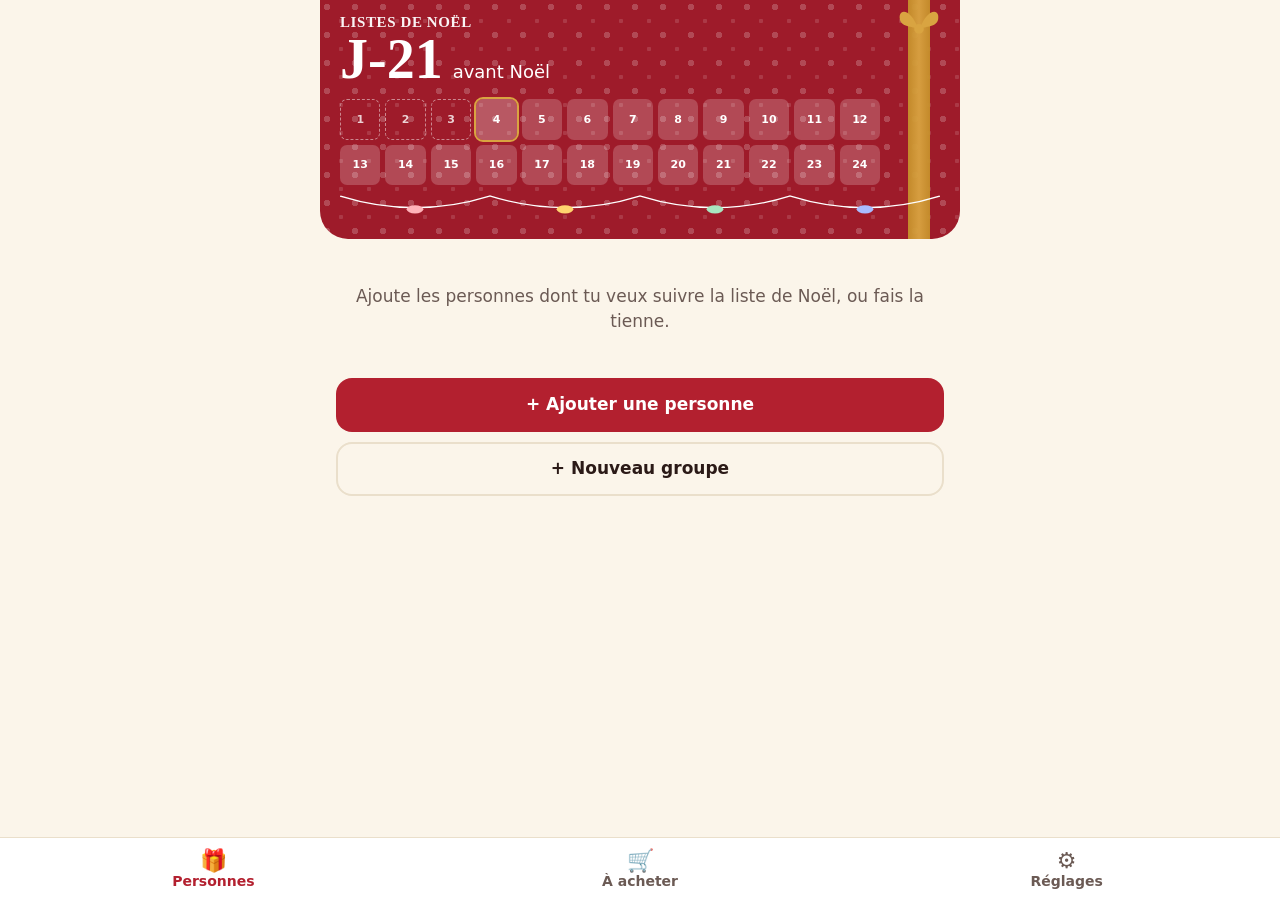
<file: index.html>
<!doctype html>
<html lang="fr">
<head>
<meta charset="utf-8">
<meta name="viewport" content="width=device-width, initial-scale=1, viewport-fit=cover">
<meta name="color-scheme" content="light dark">
<meta name="robots" content="noindex">
<!-- Une page piégée (liste ou sauvegarde venue d'un tiers) ne pourrait ni lancer de script, ni appeler un serveur : tout vient de ce dossier. -->
<meta http-equiv="Content-Security-Policy" content="default-src 'none'; script-src 'self'; style-src 'self'; img-src 'self' data:; connect-src 'none'; base-uri 'none'; form-action 'none'">
<title>Listes de Noël</title>
<link rel="icon" href="data:image/svg+xml,%3Csvg xmlns='http://www.w3.org/2000/svg' viewBox='0 0 16 16'%3E%3Ctext y='14' font-size='14'%3E%F0%9F%8E%84%3C/text%3E%3C/svg%3E">
<link rel="stylesheet" href="css/style.css">
</head>
<body>
<main id="app"></main>
<nav id="nav"></nav>
<div id="toast" role="status" aria-live="polite"></div>
<script src="js/core.js"></script>
<script src="js/deco.js"></script>
<script src="js/app.js"></script>
</body>
</html>
</file>
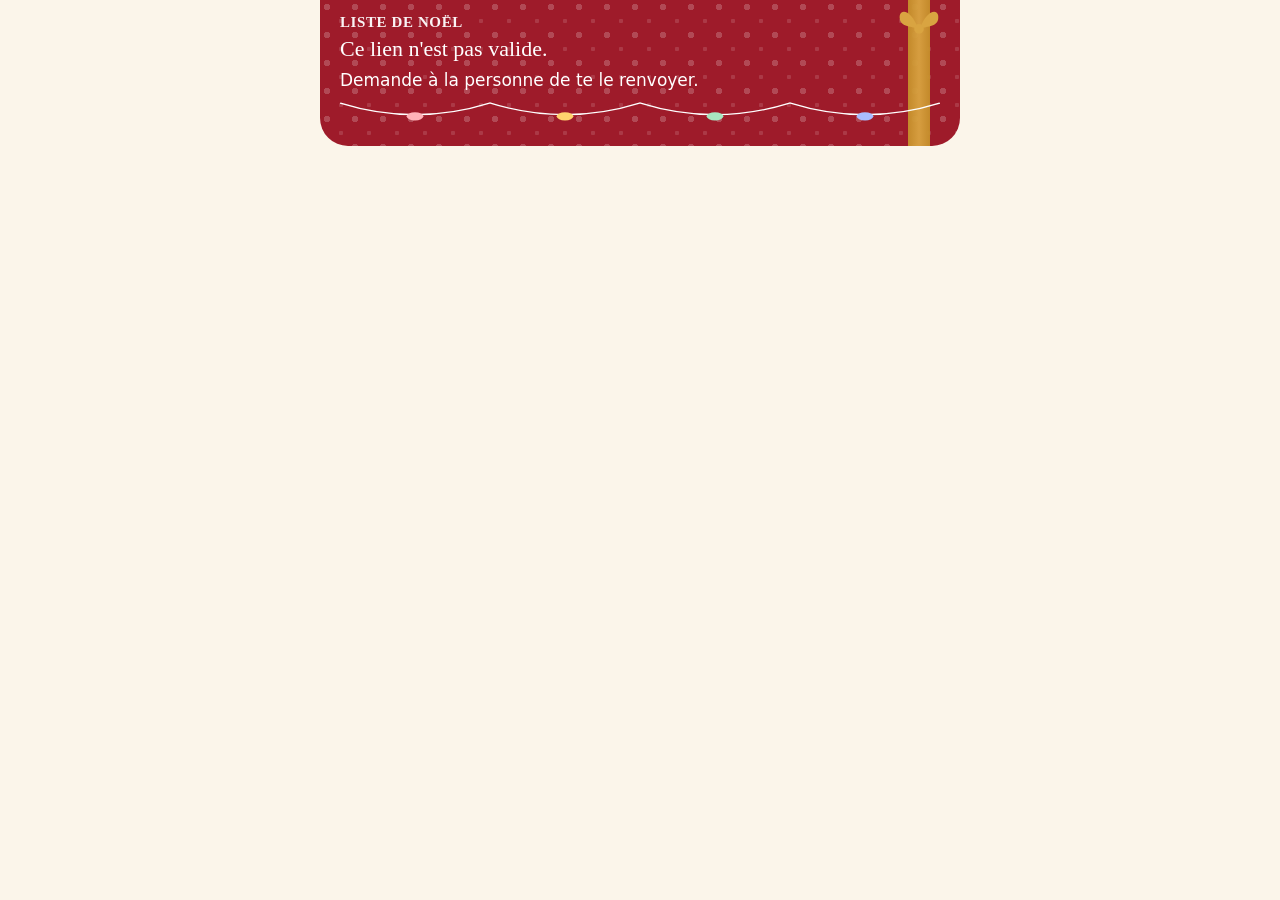
<file: liste.html>
<!doctype html>
<html lang="fr">
<head>
<meta charset="utf-8">
<meta name="viewport" content="width=device-width, initial-scale=1">
<meta name="color-scheme" content="light dark">
<meta name="robots" content="noindex">
<!-- Page en lecture seule : la liste vient de l'adresse (#…), rien n'est envoyé nulle part ; aucun script en ligne, aucun réseau. -->
<meta http-equiv="Content-Security-Policy" content="default-src 'none'; script-src 'self'; style-src 'self'; img-src 'self' data:; connect-src 'none'; base-uri 'none'; form-action 'none'">
<title>Liste de Noël</title>
<link rel="stylesheet" href="css/style.css">
</head>
<body class="proche">
<main id="app"></main>
<script src="js/core.js"></script>
<script src="js/deco.js"></script>
<script src="js/liste.js"></script>
</body>
</html>
</file>
<file: css/style.css>
/* Listes de Noël : thème « Houx et baies » (rouge baie, vert sapin, crème, or). Clair et sombre suivent le téléphone.
   Contrastes calculés (WCAG) : tout texte ≥ 4,5. Le décor (or, neige, rubans) n'est jamais du texte. Aucun attribut style="" dans le HTML (voir la CSP de index.html). */
:root {
  color-scheme: light dark;
  --bg: #fbf5ea; --carte: #fff; --txt: #2b1a17; --doux: #6b5a54; --bord: #eadfcb;
  --acc: #b3202f; --sur-acc: #fff; --acc2: #1f5a3d; --or: #d9a441; --hero: #9e1b2a;
  --alerte: #fff1d6; --alerte-txt: #6e4300;
  --c-idee: #5b6b7a; --c-choisi: #8a5a00; --c-achete: #0f6a7a; --c-emballe: #7a3e9d; --c-offert: #1f7a45;
  --titre: Fraunces, "Iowan Old Style", "Palatino Linotype", Palatino, Georgia, "Noto Serif", serif;
}
@media (prefers-color-scheme: dark) {
  :root {
    --bg: #1a1311; --carte: #261b18; --txt: #f5eadb; --doux: #c4afa2; --bord: #3a2b26;
    --acc: #f0707b; --sur-acc: #1a1311; --acc2: #7cc79a; --hero: #7e1523;
    --alerte: #3d2f10; --alerte-txt: #f2cf8a;
    --c-idee: #a9b6c4; --c-choisi: #f0b654; --c-achete: #5cc8d8; --c-emballe: #c79bea; --c-offert: #6fd19a;
  }
}
* { box-sizing: border-box; }
body { margin: 0; background: var(--bg); color: var(--txt); font: 17px/1.45 system-ui, -apple-system, "Segoe UI", Roboto, sans-serif; }
main { max-width: 640px; margin: 0 auto; padding: 16px 16px 120px; }
h1, h2, .compte b { font-family: var(--titre); }
h1 { font-size: 30px; line-height: 1.15; margin: 8px 0 4px; }
h2 { font-size: 21px; margin: 24px 0 6px; }
a { color: var(--acc); }
.sous, .aide, small, .m { color: var(--doux); }
.sous { margin: 0 0 12px; }
.aide { font-size: 15px; margin: 6px 0; }
.vide { text-align: center; color: var(--doux); padding: 28px 8px; }
.alerte { background: var(--alerte); color: var(--alerte-txt); border-radius: 14px; padding: 10px 14px; font-weight: 600; }
.defs { position: absolute; width: 0; height: 0; overflow: hidden; }

/* ----- en-tête de fête : papier cadeau, neige, guirlande, compte à rebours ----- */
.hero { position: relative; overflow: hidden; color: #fff; margin: -16px -16px 16px; padding: calc(14px + env(safe-area-inset-top)) 20px 18px; border-radius: 0 0 28px 28px;
  background: radial-gradient(circle at 25% 25%, #fff3 0 3px, #0000 3.5px) 0 0 / 28px 28px, radial-gradient(circle at 75% 75%, #fff2 0 2px, #0000 2.5px) 0 0 / 28px 28px, var(--hero); }
.hero > * { position: relative; }
.hero .surtitre { margin: 0; font-size: 15px; font-weight: 600; letter-spacing: .04em; text-transform: uppercase; opacity: .95; }
.hero h1 { color: #fff; margin: 4px 0 2px; }
.hero p { margin: 4px 0; }
.hero .compte { display: flex; align-items: baseline; gap: 10px; }
.hero .compte b { font-size: 56px; line-height: 1; }
.hero .compte span { font-size: 18px; }
.hero .ruban { position: absolute; top: 0; bottom: 0; right: 30px; width: 22px; background: linear-gradient(90deg, #c58f2a, var(--or), #c58f2a); opacity: .95; }
.hero .noeud { position: absolute; top: 4px; right: 18px; width: 46px; color: var(--or); }
.guirlande { display: block; width: 100%; height: 30px; margin: 6px 0 0; color: #fff; }
.guirlande path { fill: none; stroke: currentColor; stroke-width: 1.5; }
.amp circle { animation: scint 2.4s ease-in-out infinite; }
.amp circle:nth-child(2n) { animation-delay: -1.2s; }
@keyframes scint { 50% { opacity: .45; } }
.neige { position: absolute; inset: 0; overflow: hidden; pointer-events: none; }
.neige i { position: absolute; top: -8px; left: calc(var(--x) * 1%); width: var(--s); height: var(--s); border-radius: 50%; background: #fff; opacity: .85; animation: chute var(--d) linear var(--w) infinite; }
@keyframes chute { to { transform: translate(var(--dx), 260px); } }
.avent { display: grid; grid-template-columns: repeat(12, 1fr); gap: 5px; margin-top: 12px; padding-right: 60px; }
.avent b { aspect-ratio: 1; display: grid; place-items: center; border-radius: 7px; background: #fff3; font: 600 11px/1 system-ui, sans-serif; }
.avent b.passe { background: none; border: 1.5px dashed #fff9; opacity: .8; }
.avent b.auj { outline: 2.5px solid var(--or); background: #fff4; animation: scint 1.6s ease-in-out infinite; }
@media (prefers-reduced-motion: reduce) { .amp circle, .avent b.auj { animation: none; } .neige i { animation: none; top: calc(var(--x) * 1.2px); } }

/* ----- navigation ----- */
nav { position: fixed; left: 0; right: 0; bottom: 0; display: flex; background: var(--carte); border-top: 1px solid var(--bord); padding-bottom: env(safe-area-inset-bottom); }
nav a { flex: 1; min-height: 62px; display: flex; flex-direction: column; align-items: center; justify-content: center; gap: 0; color: var(--doux); text-decoration: none; font-weight: 600; font-size: 14px; line-height: 1.2; }
nav a span { font-size: 22px; line-height: 1.1; }
nav a.on { color: var(--acc); }
nav b { background: var(--acc); color: var(--sur-acc); border-radius: 99px; font-size: 12px; padding: 0 7px; margin-left: 4px; }
@media (pointer: coarse) { body.clavier nav { display: none; } }   /* clavier ouvert : la barre d'onglets se collerait au-dessus et cacherait les boutons */
body.proche nav { display: none; }
body.proche main { padding-bottom: 40px; }

/* ----- boutons ----- */
.btn { display: block; width: 100%; min-height: 54px; margin: 10px 0; padding: 14px; border: 2px solid transparent; border-radius: 16px; background: var(--acc); color: var(--sur-acc); font: inherit; font-weight: 700; font-size: 17px; line-height: 1.2; text-align: center; text-decoration: none; cursor: pointer; }
.btn.plat { background: transparent; border-color: var(--bord); color: var(--txt); }
.btn.vert { background: var(--acc2); color: #fff; }
@media (prefers-color-scheme: dark) { .btn.vert { color: #14201a; } }
.btn.danger { background: transparent; border-color: var(--bord); color: var(--acc); }
.btn.arme { background: var(--acc); border-color: var(--acc); color: var(--sur-acc); }
.btn.petit { width: auto; min-height: 48px; margin: 0; padding: 10px 18px; flex: none; }

/* ----- cartes ----- */
.carte { background: var(--carte); border: 1px solid var(--bord); border-radius: 18px; padding: 14px 16px; margin: 12px 0; }
.carte.due { border-color: var(--c-choisi); border-width: 2px; }
.carte a.lien { color: inherit; text-decoration: none; display: flex; align-items: center; gap: 12px; }
.carte a.lien > div { flex: 1; min-width: 0; }
.nom { font-family: var(--titre); font-size: 21px; font-weight: 700; overflow-wrap: anywhere; }
.ligne { color: var(--doux); font-size: 15px; margin-top: 4px; }
.carte .btn { margin: 10px 0 0; }
.chip { display: inline-block; font-size: 14px; font-weight: 600; padding: 2px 10px; border-radius: 99px; color: var(--c); background: color-mix(in srgb, var(--c) 16%, transparent); }
.st-a_demander, .s-idee { --c: var(--c-idee); } .st-demandee, .s-choisi { --c: var(--c-choisi); } .s-achete { --c: var(--c-achete); }
.s-emballe { --c: var(--c-emballe); } .st-recue, .s-offert { --c: var(--c-offert); }

.avatar { flex: none; width: 48px; height: 48px; border-radius: 50%; display: grid; place-items: center; color: #fff; font: 700 22px/1 var(--titre); background: var(--av, #b3202f); }
.av0 { --av: #b3202f; } .av1 { --av: #1f5a3d; } .av2 { --av: #8a5a00; } .av3 { --av: #0f6a7a; } .av4 { --av: #7a3e9d; } .av5 { --av: #2b4ba8; }
.avatar.grand { width: 64px; height: 64px; font-size: 30px; }
.ring { flex: none; width: 46px; height: 46px; }
.ring circle { fill: none; stroke-width: 5; }
.ring .ring-fond { stroke: var(--bord); } .ring .ring-val { stroke: var(--acc2); stroke-linecap: round; }
.ring text { fill: var(--txt); font: 700 11px system-ui, sans-serif; }
.entete-personne { display: flex; align-items: center; gap: 14px; }
.entete-personne h1 { margin: 0; }

/* ----- budget et progression ----- */
.bilan { display: flex; gap: 8px; margin: 12px 0 6px; }
.bilan div { flex: 1; background: var(--carte); border: 1px solid var(--bord); border-radius: 16px; padding: 10px 6px; text-align: center; }
.bilan span { display: block; font-size: 13px; color: var(--doux); }
.bilan b { font-size: 19px; }
.bilan .neg b { color: var(--acc); }
.barre { height: 12px; border-radius: 9px; background: var(--bord); overflow: hidden; margin: 6px 0 4px; }
.barre > b { display: block; height: 100%; width: 0; border-radius: inherit; background: repeating-linear-gradient(45deg, var(--acc) 0 8px, #fffd 8px 16px); background-size: 22.63px 22.63px; animation: defile 1.2s linear infinite; }
@keyframes defile { to { background-position: 22.63px 0; } }
@media (prefers-reduced-motion: reduce) { .barre > b { animation: none; } }
.legende { font-size: 14px; color: var(--doux); margin: 0 0 8px; }

/* ----- idées ----- */
.idee { display: grid; grid-template-columns: 34px 1fr; column-gap: 12px; border-left: 6px solid var(--c); position: relative; overflow: hidden; }
.idee > .corps-idee { min-width: 0; }
.idee .t { font-weight: 700; font-size: 18px; overflow-wrap: anywhere; }
.idee .m { font-size: 15px; margin-top: 2px; }
.idee .actions, .achat { display: flex; gap: 10px; align-items: center; justify-content: space-between; }
.idee .actions { margin-top: 10px; grid-column: 1 / -1; }
.idee .actions .btn { flex: 1; }
.fav { color: #b7791f; } @media (prefers-color-scheme: dark) { .fav { color: var(--or); } }
.cad { width: 32px; height: 32px; color: var(--c); margin-top: 2px; }
.cad .corps, .cad .couv, .cad .rub { fill: none; stroke: currentColor; stroke-width: 1.6; stroke-linejoin: round; stroke-linecap: round; }
.cad .etoile { fill: var(--or); stroke: none; display: none; }
.cad[data-s=idee] .corps, .cad[data-s=idee] .couv { stroke-dasharray: 3 2; } .cad[data-s=idee] .rub { display: none; }
.cad[data-s=choisi] .rub { display: none; }
.cad[data-s=achete] .corps { fill: currentColor; fill-opacity: .25; } .cad[data-s=achete] .rub { display: none; }
.cad[data-s=emballe] .corps { fill: currentColor; fill-opacity: .25; }
.cad[data-s=offert] .corps { fill: currentColor; fill-opacity: .25; } .cad[data-s=offert] .couv { transform: translate(2px, -3px) rotate(8deg); transform-origin: 12px 9px; } .cad[data-s=offert] .rub { display: none; } .cad[data-s=offert] .etoile { display: block; }
.idee.s-offert::after { content: ""; position: absolute; top: 0; bottom: 0; right: 14px; width: 12px; background: var(--acc); opacity: .25; }
.achat { padding: 10px 0; border-top: 1px solid var(--bord); }
.achat:first-of-type { border-top: 0; }
.carte h2 { margin: 0 0 4px; display: flex; justify-content: space-between; gap: 8px; }
.retour { display: inline-block; padding: 10px 0; text-decoration: none; font-weight: 700; }
.occ { font-weight: 600; } .occ.oui { color: var(--c-offert); } .occ.non { color: var(--c-choisi); }
.magasin { font-weight: 600; }

.basculer { display: flex; gap: 8px; margin: 10px 0; }
.basculer button { flex: 1; min-height: 48px; border: 2px solid var(--bord); border-radius: 14px; background: transparent; color: var(--txt); font: inherit; font-weight: 700; cursor: pointer; }
.basculer button.on { background: var(--acc2); border-color: var(--acc2); color: #fff; }
@media (prefers-color-scheme: dark) { .basculer button.on { color: #14201a; } }

.apropos { border-left: 6px solid var(--acc2); }
.apropos dl { display: grid; grid-template-columns: max-content 1fr; gap: 4px 14px; margin: 8px 0 0; } .apropos dt { font-size: 13px; font-weight: 700; color: var(--doux); text-transform: uppercase; letter-spacing: .04em; padding-top: 3px; } .apropos dd { margin: 0; overflow-wrap: anywhere; }
.surprends { display: inline-block; background: color-mix(in srgb, var(--or) 30%, transparent); border-radius: 99px; padding: 2px 12px; font-weight: 700; }
details.apropos-form { margin: 14px 0 0; } details.apropos-form summary { cursor: pointer; font-weight: 700; padding: 10px 0; }

/* ----- formulaires ----- */
label { display: block; margin: 14px 0 0; font-weight: 600; font-size: 15px; }
input, select, textarea { display: block; width: 100%; margin-top: 4px; padding: 12px; min-height: 48px; border: 1px solid var(--bord); border-radius: 14px; background: var(--carte); color: var(--txt); font: inherit; font-size: 17px; }
input:focus, select:focus, textarea:focus { outline: 3px solid color-mix(in srgb, var(--acc) 45%, transparent); outline-offset: 1px; }
textarea { resize: vertical; }
fieldset { border: 0; padding: 0; margin: 14px 0 0; display: flex; gap: 10px; }
fieldset label { flex: 1; margin: 0; display: flex; align-items: center; gap: 10px; border: 1px solid var(--bord); border-radius: 14px; padding: 12px; background: var(--carte); }
fieldset input { width: 22px; min-height: 22px; margin: 0; }
.coche { display: flex; align-items: center; gap: 10px; } .coche input { width: 24px; min-height: 24px; margin: 0; accent-color: var(--acc); }
.rang { display: flex; gap: 10px; align-items: flex-start; margin: 10px 0; padding: 10px; background: var(--carte); border: 1px solid var(--bord); border-radius: 16px; }
.rang > label { margin: 8px 0 0; } .rang > label input { width: 26px; min-height: 26px; margin: 0; accent-color: var(--acc); }
.rang .champs { flex: 1; min-width: 0; } .rang .champs input + input { margin-top: 6px; }
.rang .url { display: block; margin-top: 4px; overflow-wrap: anywhere; }
.rang.ignore { opacity: .75; padding: 4px 10px; } .rang.ignore .champs input { min-height: 40px; }

#toast { position: fixed; left: 16px; right: 16px; bottom: 90px; max-width: 520px; margin: 0 auto; padding: 12px 16px; border-radius: 14px; background: var(--txt); color: var(--bg); font-weight: 600; text-align: center; opacity: 0; pointer-events: none; transition: opacity .2s; z-index: 20; }
#toast.on { opacity: 1; }
#feuille { position: fixed; inset: 0; z-index: 10; display: flex; align-items: flex-end; background: rgba(0, 0, 0, .5); }
#feuille .carte { width: 100%; max-width: 640px; margin: 0 auto; border-radius: 22px 22px 0 0; padding: 18px 16px calc(18px + env(safe-area-inset-bottom)); }

.proprio { border-left: 6px solid var(--c-idee); background: var(--carte); border-radius: 14px; padding: 10px 14px; margin: 12px 0; font-size: 15px; }
.proprio.moi { border-left-color: var(--acc); }
.carte.moi { border-color: var(--acc); }
.chip.moi { --c: var(--acc); }
a.carte.choix { display: block; color: inherit; text-decoration: none; } a.carte.choix b { font-family: var(--titre); font-size: 19px; }
.rapide textarea { min-height: 96px; }
.mot { font-family: var(--titre); font-size: 22px; line-height: 1.3; }

[hidden] { display: none !important; }
nav a i { font-style: normal; }
.envoi { position: sticky; bottom: calc(74px + env(safe-area-inset-bottom)); z-index: 5; box-shadow: 0 6px 18px #0005; }   /* au-dessus de la barre d'onglets */
body.proche .envoi { bottom: calc(12px + env(safe-area-inset-bottom)); }
</file>
